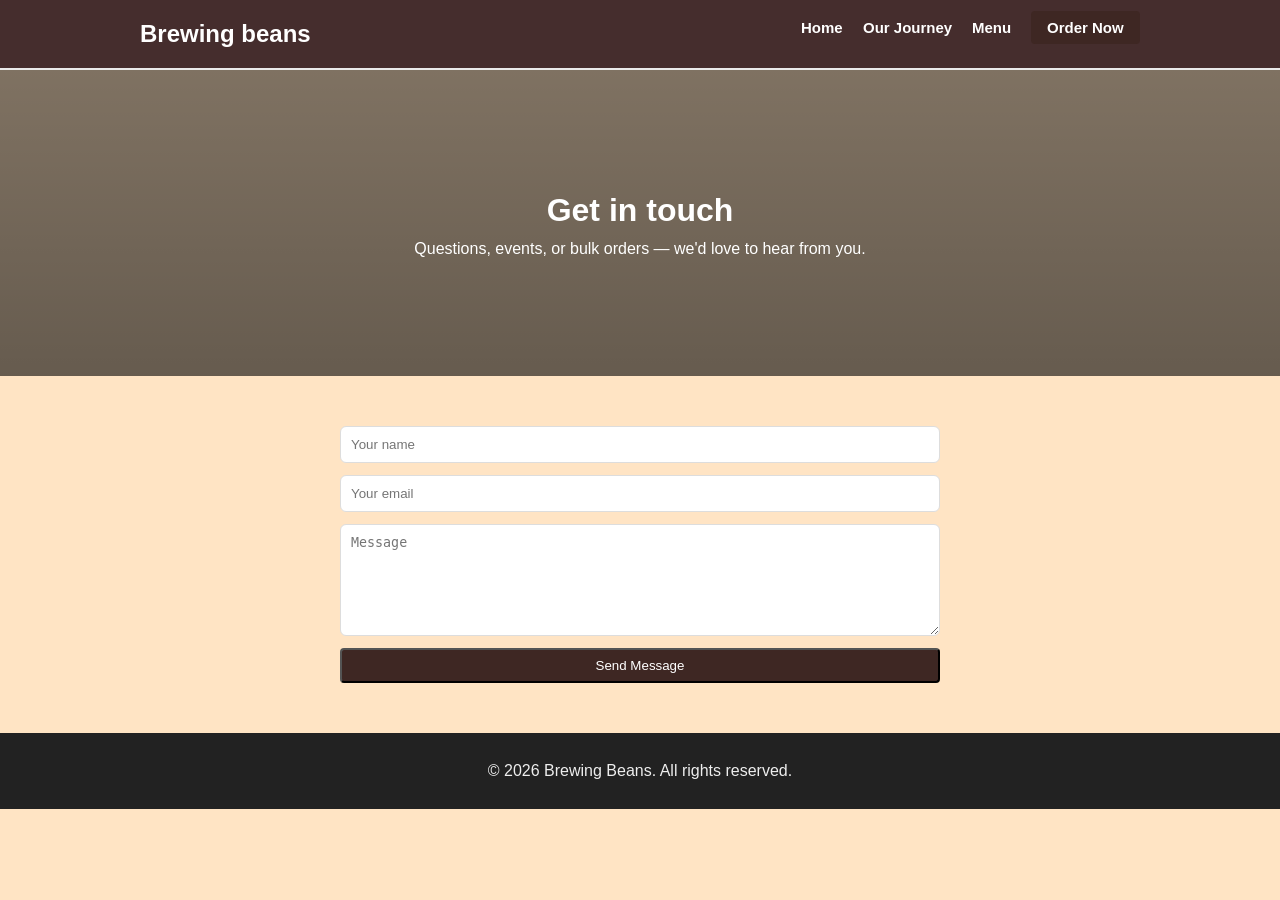
<file: contact.html>
<!DOCTYPE html>
<html lang="en">
<head>
    <meta charset="UTF-8">
    <meta name="viewport" content="width=device-width, initial-scale=1.0">
    <title>Contact — Brewing Beans</title>
    <link rel="stylesheet" href="styles2.css">
</head>
<body>
    <nav class="navbar">
        <div class="container nav-content">
            <h2 class ="logo">Brewing beans</h2>
            <ul class ="nav-links">
                <li><a href="index.html">Home</a></li>
                <li><a href="about.html">Our Journey</a></li>
                <li><a href="menu.html">Menu</a></li>
                <li><a href="contact.html" class ="btn-cta">Order Now</a></li>
            </ul>
        </div>
    </nav>

    <header class="hero-section" style="height:34vh; display:flex; align-items:center;">
        <div class="container">
            <h1>Get in touch</h1>
            <p>Questions, events, or bulk orders — we'd love to hear from you.</p>
        </div>
    </header>

    <main class="container" style="padding:50px 0;">
        <section class="contact-form">
            <form style="max-width:600px; margin:0 auto; display:flex; flex-direction:column; gap:12px;">
                <input type="text" placeholder="Your name" style="padding:10px; border-radius:6px; border:1px solid #ddd;"/>
                <input type="email" placeholder="Your email" style="padding:10px; border-radius:6px; border:1px solid #ddd;"/>
                <textarea placeholder="Message" rows="6" style="padding:10px; border-radius:6px; border:1px solid #ddd;"></textarea>
                <button class="btn-cta" type="button">Send Message</button>
            </form>
        </section>
    </main>

    <footer class="main-footer">
        <div class="container">
            <p>&copy; 2026 Brewing Beans. All rights reserved.</p>
        </div>
    </footer>

    <script src="script.js"></script>
</body>
</html>
</file>
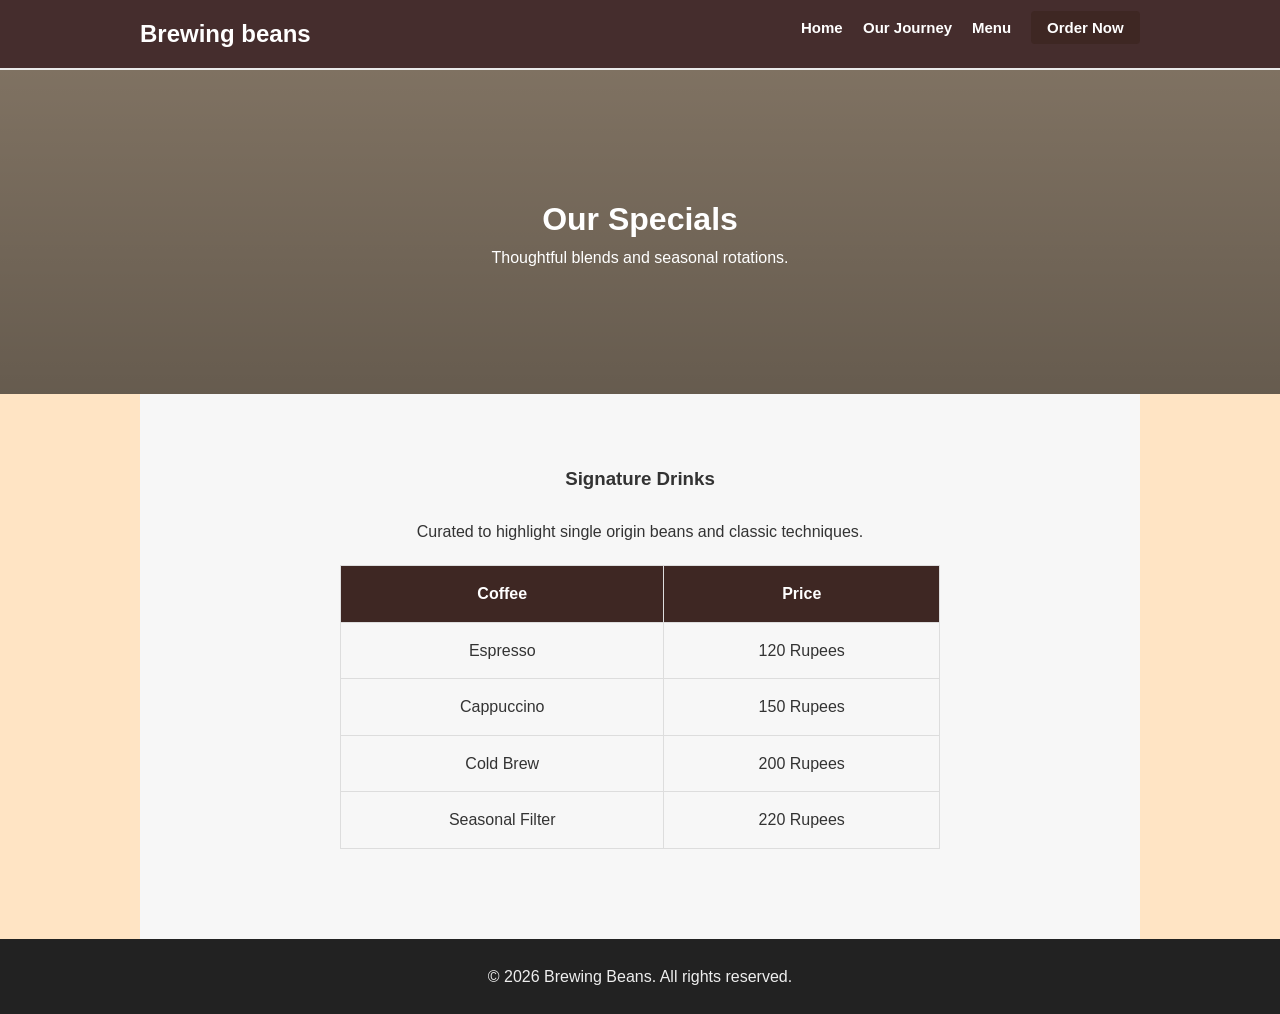
<file: menu.html>
<!DOCTYPE html>
<html lang="en">
<head>
    <meta charset="UTF-8">
    <meta name="viewport" content="width=device-width, initial-scale=1.0">
    <title>Menu — Brewing Beans</title>
    <link rel="stylesheet" href="styles2.css">
</head>
<body>
    <nav class="navbar">
        <div class="container nav-content">
            <h2 class ="logo">Brewing beans</h2>
            <ul class ="nav-links">
                <li><a href="index.html">Home</a></li>
                <li><a href="about.html">Our Journey</a></li>
                <li><a href="menu.html">Menu</a></li>
                <li><a href="contact.html" class ="btn-cta">Order Now</a></li>
            </ul>
        </div>
    </nav>

    <header class="hero-section" style="height:36vh; display:flex; align-items:center;">
        <div class="container">
            <h1>Our Specials</h1>
            <p>Thoughtful blends and seasonal rotations.</p>
        </div>
    </header>

    <main class="container menu-section">
        <h3>Signature Drinks</h3>
        <p>Curated to highlight single origin beans and classic techniques.</p>
        <table class="coffee-table">
            <tr>
                <th>Coffee</th>
                <th>Price</th>
            </tr>
            <tr>
                <td>Espresso</td>
                <td>120 Rupees</td>
            </tr>
            <tr>
                <td>Cappuccino</td>
                <td>150 Rupees</td>
            </tr>
            <tr>
                <td>Cold Brew</td>
                <td>200 Rupees</td>
            </tr>
            <tr>
                <td>Seasonal Filter</td>
                <td>220 Rupees</td>
            </tr>
        </table>
    </main>

    <footer class="main-footer">
        <div class="container">
            <p>&copy; 2026 Brewing Beans. All rights reserved.</p>
        </div>
    </footer>

    <script src="script.js"></script>
</body>
</html>
</file>
<file: styles2.css>
*{
    margin: 0;
    padding:0;
    box-sizing: border-box;
}
body{
    font-family: Arial, Helvetica, sans-serif;
    background-color :bisque;
    color:#333;
    line-height: 1.6;
}

/* ensure content isn't hidden under the fixed navbar */
body { padding-top: 70px; }
.container{
    width: 90%;
    max-width: 1000px;
    margin: 0 auto;

}
.navbar{
    background-color: #452d2d;
    padding: 15px 0;
    border-bottom: 2px solid #eaeaea;
    position: fixed;
    top:0;
    width: 100%;
    z-index: 1000;
}
.navbar .container, .navbar .nav-content{
    display: flex;
    justify-content: space-between;
    align-items: center;
}
.logo{
    color: #ffffff;
}
.nav-links {
    display: flex;      
    list-style: none;    
}
.nav-links li {
    margin-left: 20px;

}
.nav-links a{
    text-decoration: none;
    color: #ffffff;
    font-weight: bold;
    font-size: 15px;
}
.nav-links a:hover {
    color: #a1887f;
}
.btn-cta{
    background-color: #3e2723;
    color: white !important;
    padding: 8px 16px;
    border-radius: 4px;
}
.hero, .hero-section{
    height: 60vh;

    background-image: linear-gradient(rgba(0,0,0,0.5), rgba(0,0,0,0.6)), url('https://images.unsplash.com/photo-1509042239860-f550ce710b93?w=1600');
    background-size: cover;
    background-position: center;
    color: white;
    display: flex;
    justify-content: center;
    align-items: center;
    text-align: center;
}
.hero-content h1 {
    font-size: 3.5rem;
    text-shadow: 2px 2px 4px rgba(0,0,0,0.7); /* basic shadows [01:47:11] */
}

.hero-content p {
    font-size: 1.2rem;
    max-width: 600px;
    margin: 0 auto;
    text-shadow: 1px 1px 3px rgba(0,0,0,0.5);
}


.btn-main {
    background-color: #d84315;
    color: white;
    padding: 12px 24px;
    text-decoration: none;
    font-weight: bold;
    border-radius: 5px;
    transition: background-color 0.2s;
}

.btn-main:hover {
    background-color: #bf360c;
}


.about-flex, .menu-section {
    padding: 70px 0;
}


.about-flex {
    display: flex;
    justify-content: space-between;
    align-items: center;
}

.about-text {
    width: 55%;
}

.about-text h3 {
    margin-bottom: 20px;
}

.about-text p {
    margin-bottom: 15px;
    color: #444;
}


.about-flex img {
    width: 35%;
    border-radius: 8px;
    box-shadow: 0 5px 15px rgba(0,0,0,0.1); /* [01:49:51] shadow practice */
}


.menu-section {
    background-color: #f7f7f7;
    text-align: center;
}

.menu-section h3 {
    margin-bottom: 25px;
}

.coffee-table {
    width: 100%;
    max-width: 600px;
    margin: 20px auto;
    border-collapse: collapse; 
    border: 1px solid #ddd;
}

.coffee-table th, .coffee-table td {
    padding: 15px;
    border: 1px solid #ddd;
}


.coffee-table th {
    background-color: #3e2723;
    color: white;
}


.coffee-table tbody tr:hover {
    background-color: #fef8f0;
}


.main-footer {
    padding: 25px;
    text-align: center;
    background-color: #222;
    color: #eee;
}


@media (max-width: 768px) {
    .navbar .container {
        flex-direction: column; /* stacks the links vertically */
    }
    .nav-links {
        margin-top: 10px;
    }
    .about-flex {
        flex-direction: column;
        text-align: center;
    }
    .about-text, .about-flex img {
        width: 100%;
        padding: 0;
    }
    .about-flex img {
        margin-top: 30px;
    }
}

/* Animation helpers */
.reveal {
    opacity: 0;
    transform: translateY(12px);
    transition: opacity 520ms ease, transform 520ms cubic-bezier(.2,.9,.3,1);
    will-change: opacity, transform;
}
.reveal.active {
    opacity: 1;
    transform: none;
}

/* Staggered nav/link reveal tweaks */
.nav-links li.reveal {
    transform: translateY(-6px);
}

/* Button ripple */
.btn-cta {
    position: relative;
    overflow: hidden;
}
.btn-cta .ripple {
    position: absolute;
    border-radius: 50%;
    transform: scale(0);
    background: rgba(255,255,255,0.35);
    animation: ripple 600ms ease-out;
    pointer-events: none;
}
@keyframes ripple {
    to { transform: scale(4); opacity: 0; }
}

/* Subtle elevated hover for CTAs */
.btn-cta:hover {
    transform: translateY(-3px);
    transition: transform 180ms ease;
}

/* Page transition */
body.page-enter {
    opacity: 0;
    transform: translateY(6px);
    transition: opacity 360ms ease, transform 360ms cubic-bezier(.2,.9,.3,1);
}
body.page-enter.active {
    opacity: 1;
    transform: none;
}

/* Page exit (quick fade) */
body.page-exit {
    opacity: 1;
    transform: none;
}
body.page-exit.active {
    opacity: 0;
    transform: translateY(6px);
    transition: opacity 260ms ease, transform 260ms cubic-bezier(.2,.9,.3,1);
}
</file>
